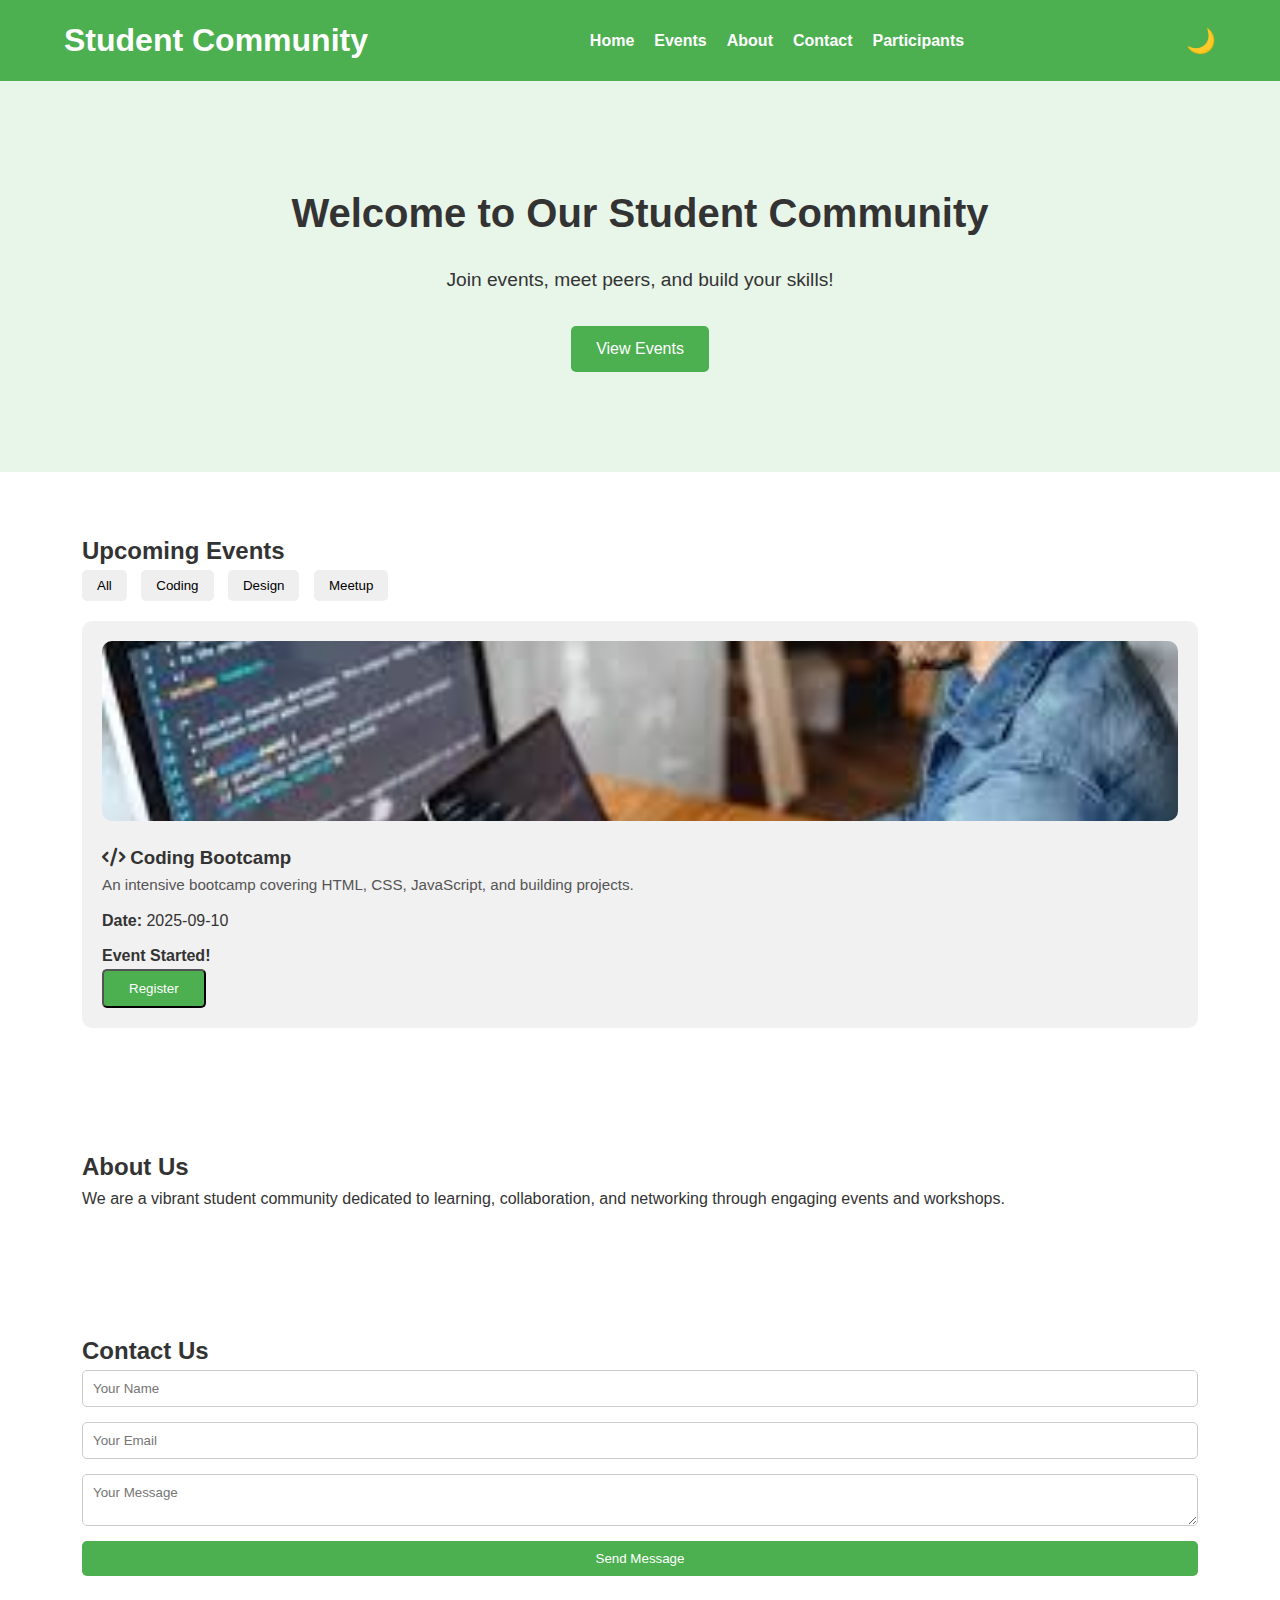
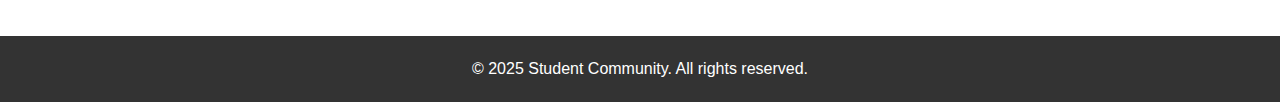
<file: index.html>
<!DOCTYPE html>
<html lang="en">
<head>
  <meta charset="UTF-8">
  <meta name="viewport" content="width=device-width, initial-scale=1.0">
  <title>Student Community Events</title>
  <link rel="stylesheet" href="style.css">
  <link href="https://cdnjs.cloudflare.com/ajax/libs/font-awesome/6.4.0/css/all.min.css" rel="stylesheet">
</head>
<body>
  <!-- Header -->
  <header>
    <div class="container header-container">
      <h1>Student Community</h1>
      <nav>
        <ul>
          <li><a href="#home">Home</a></li>
          <li><a href="#events">Events</a></li>
          <li><a href="#about">About</a></li>
          <li><a href="#contact">Contact</a></li>
          <li><a href="participants.html">Participants</a></li>
        </ul>
      </nav>
      <button id="theme-toggle">🌙</button>
    </div>
  </header>

  <!-- Hero Section -->
  <section id="home" class="hero">
    <div class="container hero-container">
      <h2>Welcome to Our Student Community</h2>
      <p>Join events, meet peers, and build your skills!</p>
      <a href="#events" class="btn">View Events</a>
    </div>
  </section>

  <!-- Events Section -->
  <section id="events" class="events">
    <div class="container">
      <h2>Upcoming Events</h2>

      <!-- Filter Buttons -->
      <div class="filter-btns">
        <button onclick="filterEvents('all')">All</button>
        <button onclick="filterEvents('Coding')">Coding</button>
        <button onclick="filterEvents('Design')">Design</button>
        <button onclick="filterEvents('Meetup')">Meetup</button>
      </div>

      <div class="event-list" id="event-list">
        <!-- Events injected by JS -->
      </div>
    </div>
  </section>

  <!-- About Section -->
  <section id="about" class="about">
    <div class="container">
      <h2>About Us</h2>
      <p>We are a vibrant student community dedicated to learning, collaboration, and networking through engaging events and workshops.</p>
    </div>
  </section>

  <!-- Contact Section -->
  <section id="contact" class="contact">
    <div class="container">
      <h2>Contact Us</h2>
      <form id="contact-form">
        <input type="text" placeholder="Your Name" required>
        <input type="email" placeholder="Your Email" required>
        <textarea placeholder="Your Message" required></textarea>
        <button type="submit">Send Message</button>
      </form>
    </div>
  </section>

  <!-- Registration Modal -->
  <div id="modal" class="modal">
    <div class="modal-content">
      <span class="close">&times;</span>
      <h3 id="modal-event-title">Register</h3>
      <form id="modal-form">
        <input type="text" name="name" placeholder="Your Name" required>
        <input type="email" name="email" placeholder="Your Email" required>
        <button type="submit">Register</button>
      </form>
      <p id="modal-confirmation" class="confirmation-message"></p>
    </div>
  </div>

  <footer>
    <p>&copy; 2025 Student Community. All rights reserved.</p>
  </footer>

  <script src="script.js"></script>
</body>
</html>
</file>
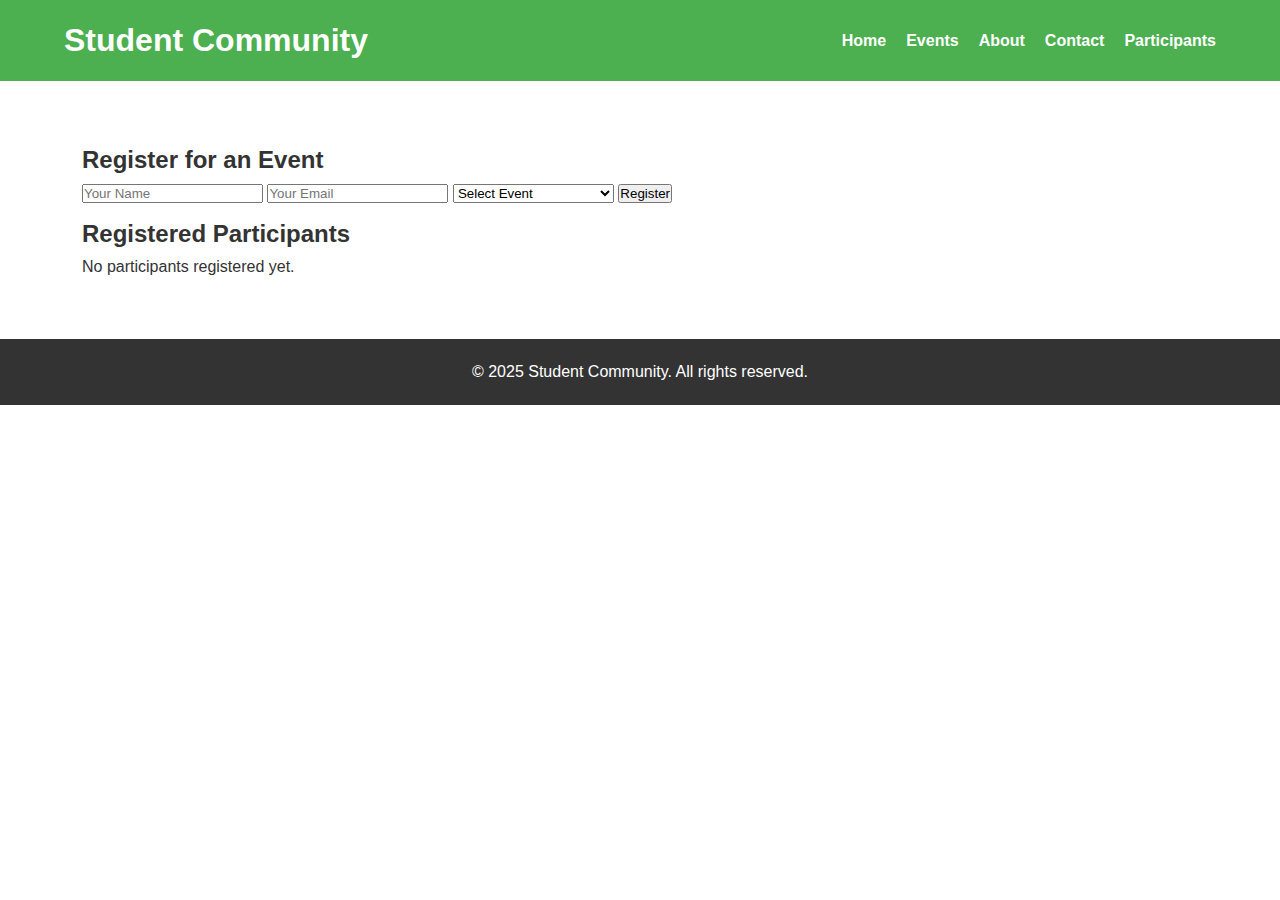
<file: participants.html>
<!DOCTYPE html>
<html lang="en">
<head>
  <meta charset="UTF-8">
  <meta name="viewport" content="width=device-width, initial-scale=1.0">
  <title>Participants & Registration</title>
  <link rel="stylesheet" href="style.css">
  <link href="https://cdnjs.cloudflare.com/ajax/libs/font-awesome/6.4.0/css/all.min.css" rel="stylesheet">
</head>
<body>
  <header>
    <div class="container header-container">
      <h1>Student Community</h1>
      <nav>
        <ul>
          <li><a href="index.html#home">Home</a></li>
          <li><a href="index.html#events">Events</a></li>
          <li><a href="index.html#about">About</a></li>
          <li><a href="index.html#contact">Contact</a></li>
          <li><a href="participants.html">Participants</a></li>
        </ul>
      </nav>
    </div>
  </header>

  <section class="events">
    <div class="container">
      <h2>Register for an Event</h2>

      <!-- Registration Form -->
      <form id="participant-form">
        <input type="text" name="name" placeholder="Your Name" required>
        <input type="email" name="email" placeholder="Your Email" required>
        <select name="event" required>
          <option value="">Select Event</option>
          <option value="Coding Bootcamp">Coding Bootcamp</option>
          <option value="Art & Design Workshop">Art & Design Workshop</option>
          <option value="Community Meetup">Community Meetup</option>
        </select>
        <button type="submit">Register</button>
      </form>
      <p id="form-confirmation" class="confirmation-message"></p>

      <h2>Registered Participants</h2>
      <div id="participants-list"></div>
    </div>
  </section>

  <footer>
    <p>&copy; 2025 Student Community. All rights reserved.</p>
  </footer>

  <script>
    const participantsList = document.getElementById('participants-list');
    const form = document.getElementById('participant-form');
    const confirmation = document.getElementById('form-confirmation');

    // Load participants from localStorage
    function loadParticipants() {
      participantsList.innerHTML = '';
      const registrations = JSON.parse(localStorage.getItem("registrations")) || [];

      if(registrations.length === 0){
        participantsList.innerHTML = "<p>No participants registered yet.</p>";
        return;
      }

      const grouped = {};
      registrations.forEach(r=>{
        if(!grouped[r.event]) grouped[r.event]=[];
        grouped[r.event].push(r);
      });

      for(const event in grouped){
        const section = document.createElement('div');
        section.innerHTML = `<h3><i class="fa fa-calendar"></i> ${event}</h3>`;
        const ul = document.createElement('ul');
        grouped[event].forEach((p,i)=>{
          const li = document.createElement('li');
          li.textContent = `${p.name} (${p.email})`;
          li.style.opacity = 0;
          li.style.transform = 'translateX(-20px)';
          ul.appendChild(li);
          // Animate
          setTimeout(()=>{ li.style.transition='0.5s'; li.style.opacity=1; li.style.transform='translateX(0)'; }, i*150);
        });
        section.appendChild(ul);
        participantsList.appendChild(section);
      }
    }

    loadParticipants();

    // Form Submission
    form.addEventListener('submit', e => {
      e.preventDefault();
      const name = form.name.value.trim();
      const email = form.email.value.trim();
      const event = form.event.value;

      if(!name || !email || !event || !/\S+@\S+\.\S+/.test(email)){
        alert("Please fill all fields with valid data.");
        return;
      }

      let registrations = JSON.parse(localStorage.getItem("registrations")) || [];
      registrations.push({ event, name, email });
      localStorage.setItem("registrations", JSON.stringify(registrations));

      confirmation.textContent = `Thank you, ${name}! You are registered for ${event}.`;
      form.reset();
      loadParticipants(); // Update participant list dynamically
    });
  </script>
</body>
</html>
</file>
<file: style.css>
/* Reset and Global */
* {
  margin: 0;
  padding: 0;
  box-sizing: border-box;
  font-family: 'Segoe UI', sans-serif;
  scroll-behavior: smooth;
}

:root {
  --bg-color: #ffffff;
  --text-color: #333;
  --header-bg: #4CAF50;
  --hero-bg: #e8f5e9;
  --btn-bg: #4CAF50;
  --btn-color: #fff;
}

body.dark-mode {
  --bg-color: #1e1e1e;
  --text-color: #f5f5f5;
  --header-bg: #222;
  --hero-bg: #333;
  --btn-bg: #555;
  --btn-color: #fff;
}

body {
  background: var(--bg-color);
  color: var(--text-color);
  line-height: 1.6;
}

/* Header */
header {
  background: var(--header-bg);
  color: white;
  padding: 15px 0;
  position: sticky;
  top: 0;
  z-index: 1000;
}

.header-container {
  display: flex;
  justify-content: space-between;
  align-items: center;
  width: 90%;
  margin: auto;
}

header nav ul {
  list-style: none;
  display: flex;
  gap: 20px;
}

header nav ul li a {
  color: white;
  text-decoration: none;
  font-weight: bold;
}

#theme-toggle {
  background: transparent;
  border: none;
  color: white;
  font-size: 1.5em;
  cursor: pointer;
}

/* Hero */
.hero {
  background: var(--hero-bg);
  text-align: center;
  padding: 100px 20px;
}

.hero h2 {
  font-size: 2.5em;
  margin-bottom: 20px;
}

.hero p {
  font-size: 1.2em;
  margin-bottom: 30px;
}

/* Buttons */
.btn {
  display: inline-block;
  padding: 10px 25px;
  background: var(--btn-bg);
  color: var(--btn-color);
  text-decoration: none;
  border-radius: 5px;
  transition: 0.3s;
}

.btn:hover {
  opacity: 0.85;
}

/* Sections */
section {
  padding: 60px 20px;
}

.container {
  width: 90%;
  margin: auto;
}

/* Events */
.filter-btns {
  margin-bottom: 20px;
}

.filter-btns button {
  padding: 8px 15px;
  margin-right: 10px;
  border: none;
  border-radius: 5px;
  cursor: pointer;
  transition: 0.3s;
}

.filter-btns button:hover {
  background: var(--btn-bg);
  color: var(--btn-color);
}

.event-list {
  display: grid;
  grid-template-columns: repeat(auto-fit, minmax(280px, 1fr));
  gap: 20px;
}

.event-card {
  background: #f1f1f1;
  padding: 20px;
  border-radius: 10px;
  transition: transform 0.3s, box-shadow 0.3s;
  position: relative;
  overflow: hidden;
}

body.dark-mode .event-card {
  background: #2c2c2c;
}

.event-card:hover {
  transform: translateY(-5px);
  box-shadow: 0 4px 15px rgba(0,0,0,0.2);
}

.countdown {
  margin-top: 10px;
  font-weight: bold;
}

.registration-form {
  display: none; /* Hidden, modal used */
  flex-direction: column;
  gap: 10px;
}

.registration-form input, .registration-form button {
  padding: 10px;
  border-radius: 5px;
  border: 1px solid #ccc;
}

.registration-form button {
  background: var(--btn-bg);
  color: var(--btn-color);
  border: none;
  cursor: pointer;
}

.registration-form button:hover {
  opacity: 0.9;
}

/* Modal */
.modal {
  display: none;
  position: fixed;
  z-index: 2000;
  left: 0;
  top: 0;
  width: 100%;
  height: 100%;
  overflow: auto;
  background-color: rgba(0,0,0,0.6);
  animation: fadeIn 0.3s;
}

.modal-content {
  background-color: var(--bg-color);
  margin: 10% auto;
  padding: 30px;
  border-radius: 10px;
  width: 90%;
  max-width: 400px;
  position: relative;
  animation: slideIn 0.3s;
}

.close {
  color: var(--text-color);
  position: absolute;
  top: 15px;
  right: 20px;
  font-size: 1.5em;
  cursor: pointer;
}

.confirmation-message {
  margin-top: 10px;
  font-weight: bold;
  color: green;
}

/* Contact */
.contact form {
  display: flex;
  flex-direction: column;
  gap: 15px;
}

.contact input, .contact textarea {
  padding: 10px;
  border-radius: 5px;
  border: 1px solid #ccc;
}

.contact button {
  padding: 10px;
  border: none;
  background: var(--btn-bg);
  color: var(--btn-color);
  border-radius: 5px;
  cursor: pointer;
}

.contact button:hover {
  opacity: 0.9;
}

/* Footer */
footer {
  background: #333;
  color: white;
  text-align: center;
  padding: 20px;
}

/* Animations */
@keyframes fadeIn { from {opacity:0;} to {opacity:1;} }
@keyframes slideIn { from {transform:translateY(-50px); opacity:0;} to {transform:translateY(0); opacity:1;} }

/* Responsive */
@media(max-width:768px) {
  header nav ul {
    flex-direction: column;
    gap: 10px;
  }
}
.event-image {
  width: 100%;
  border-radius: 10px;
  margin-bottom: 15px;
  height: 180px;
  object-fit: cover;
  transition: transform 0.3s;
}

.event-image:hover {
  transform: scale(1.05);
}

.event-brief {
  font-size: 0.95em;
  margin-bottom: 10px;
  color: #555;
}

body.dark-mode .event-brief {
  color: #ccc;
}
</file>
